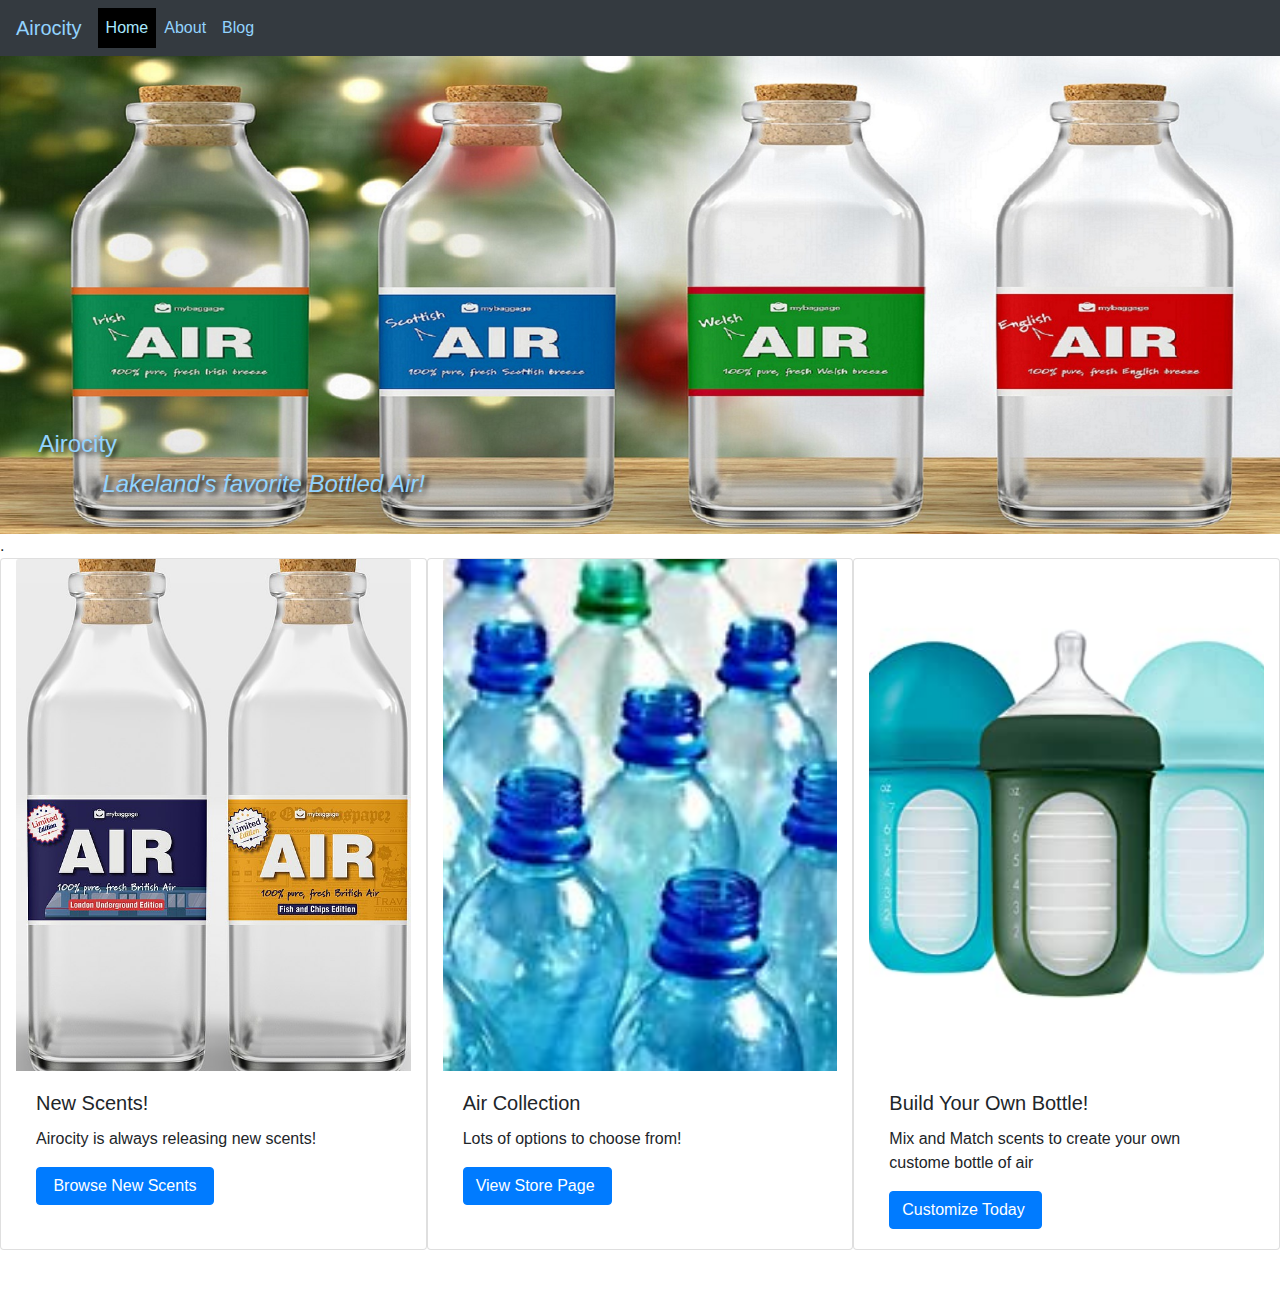
<file: index.html>
<!DOCTYPE html>
<html lang="en">
  <head>
    <meta charset="utf-8">
	<meta http-equiv="X-UA-Compatible" content="IE=edge">
	<meta name="viewport" content="width=device-width, initial-scale=1">
    <title>Airocity</title>
    <script type="application/ld+json">
      ,
        "name": "Halloween Air",
        "datePublished": "2021-10-21",
        "description": "Airocity brings halloween air to the peeps"
      
      </script>
    <!-- Bootstrap -->
	<link href="css/bootstrap-4.4.1.css" rel="stylesheet">
	<link href="css/bakedGreats.css" rel="stylesheet" type="text/css">
  </head>
  <body style="padding-top: 50px">
  <nav class="navbar fixed-top navbar-expand-lg navbar-dark bg-dark navbar-custom"> <a class="navbar-brand" href="index.html">Airocity</a>
    <button class="navbar-toggler custom-toggler" type="button" data-toggle="collapse" data-target="#navbarSupportedContent1" aria-controls="navbarSupportedContent1" aria-expanded="false" aria-label="Toggle navigation">Menu <span class="navbar-toggler-icon"></span> </button>
    <div class="collapse navbar-collapse" id="navbarSupportedContent1">
      <ul class="navbar-nav mr-auto">
        <li class="nav-item active"> <a class="nav-link" href="index.html">Home <span class="sr-only">(current)</span></a> </li>
        <li class="nav-item"> <a class="nav-link" href="aboutUs.html">About</a> </li>
        <li class="nav-item"> <a class="nav-link" href="blog.html">Blog</a></li>
        <li class="nav-item dropdown">
<div class="dropdown-menu" aria-labelledby="navbarDropdown1"> <a class="dropdown-item" href="#">Apply Now!</a> <a class="dropdown-item" href="#">FAQ</a>
          </div>
        </li>
      </ul>
</div>
  </nav>
  <div class="container-fluid">
    <div class="row">
      <div id="hero">
		  <img src="images/BottledAir2resized.jpg" alt="Bottled air" class="img-fluid">
		  <div>
		  .</div>
<h1>Airocity</h1>
        <h2>Lakeland's favorite Bottled Air!</h2>
      </div>
</div>
    <section class="row" id="highlights">
      <div class="card col-md-4"> <img class="card-img-top img-fluid d-none d-sm-block" src="images/BottledAir3.jpg" alt="Bottled air">
        <div class="card-body">
          <h5 class="card-title">New Scents!&nbsp; &nbsp; &nbsp;</h5>
          <p class="card-text">Airocity is always releasing new scents!&nbsp;&nbsp;</p>
        <a href="#" class="btn btn-primary">&nbsp;Browse New Scents&nbsp;</a> </div>
      </div>
      <div class="card col-md-4"> <img class="card-img-top img-fluid d-none d-sm-block" src="images/BottledAir4.jpg" alt="Bottled air">
        <div class="card-body">
          <h5 class="card-title">Air Collection&nbsp; &nbsp;</h5>
          <p class="card-text">Lots of options to choose from!&nbsp;&nbsp;</p>
          <a href="#" class="btn btn-primary">View Store Page&nbsp;</a></div>
      </div>
      <div class="card col-md-4"> <img class="card-img-top img-fluid d-none d-sm-block" src="images/BottledAir.jpg" alt="Bottled air">
        <div class="card-body">
          <h5 class="card-title">Build Your Own Bottle!</h5>
          <p class="card-text">Mix and Match scents to create your own custome bottle of air&nbsp; &nbsp;</p>
          <a href="#" class="btn btn-primary">Customize Today&nbsp;</a></div>
      </div>
<div class="col-4 col-md-5">&nbsp;</div>
      <div class="col-4 col-md-7">&nbsp;</div>
      <div class="col-4 col-md-5 offset-md-0">&nbsp;</div>
    </section>
  </div>
<!-- body code goes here -->


	<!-- jQuery (necessary for Bootstrap's JavaScript plugins) --> 
	<script src="js/jquery-3.4.1.min.js"></script>

	<!-- Include all compiled plugins (below), or include individual files as needed -->
	<script src="js/popper.min.js"></script> 
  <script src="js/bootstrap-4.4.1.js"></script>
  </body>
</html>
</file>
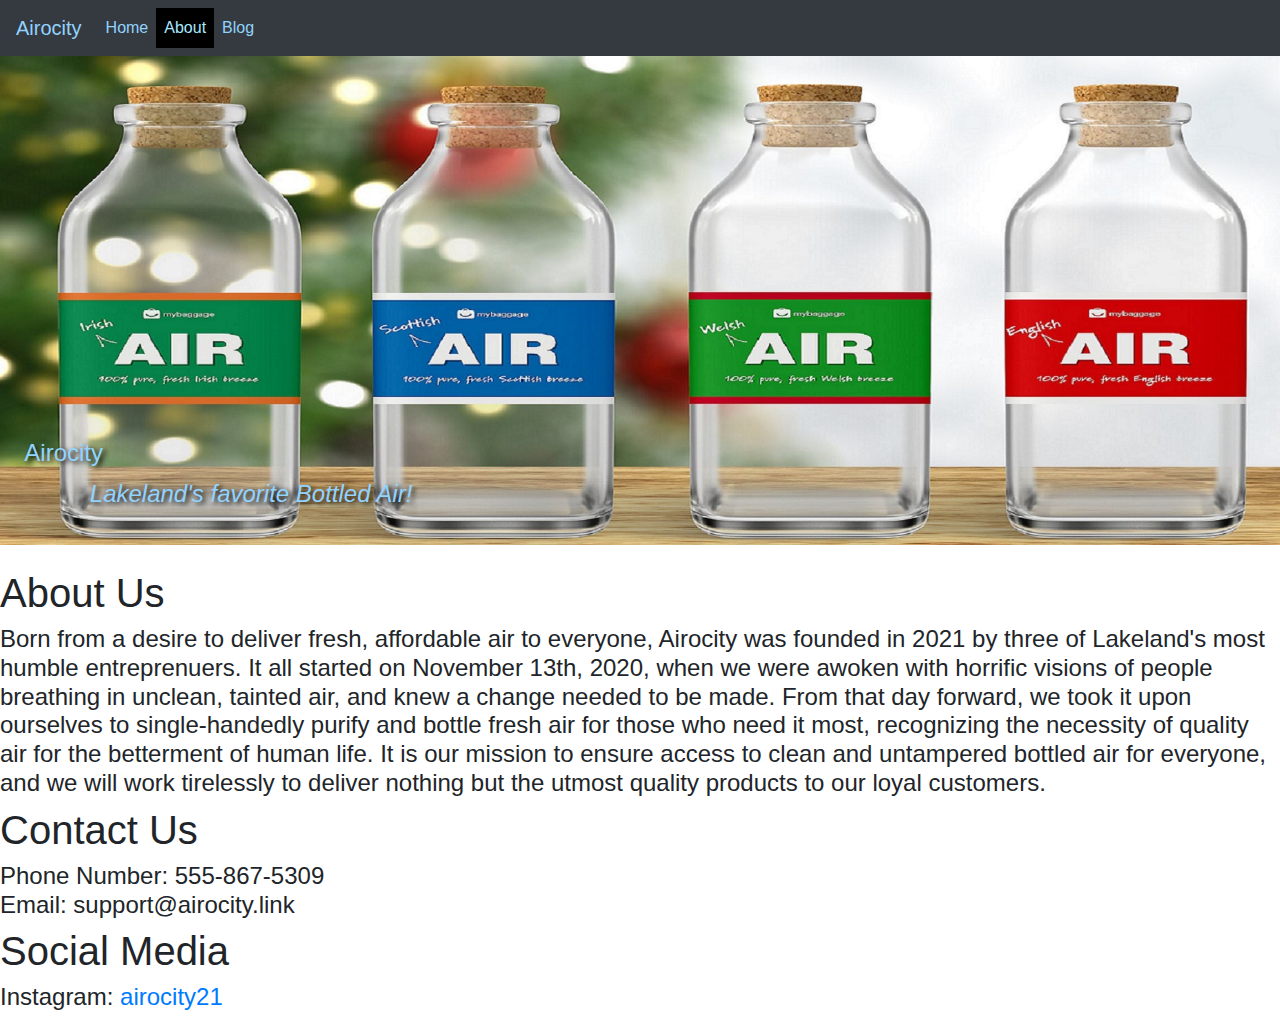
<file: aboutUs.html>
<!DOCTYPE html>
<html lang="en">
  <head>
    <meta charset="utf-8">
	<meta http-equiv="X-UA-Compatible" content="IE=edge">
	<meta name="viewport" content="width=device-width, initial-scale=1">
    <title>About Airocity</title>
    <!-- Bootstrap -->
	<link href="css/bootstrap-4.4.1.css" rel="stylesheet">
	<link href="css/bakedGreats.css" rel="stylesheet" type="text/css">
  </head>
  <body style="padding-top: 50px">
  <nav class="navbar fixed-top navbar-expand-lg navbar-dark bg-dark navbar-custom"> <a class="navbar-brand" href="index.html">Airocity</a>
    <button class="navbar-toggler custom-toggler" type="button" data-toggle="collapse" data-target="#navbarSupportedContent1" aria-controls="navbarSupportedContent1" aria-expanded="false" aria-label="Toggle navigation">Menu <span class="navbar-toggler-icon"></span> </button>
    <div class="collapse navbar-collapse" id="navbarSupportedContent1">
      <ul class="navbar-nav mr-auto">
        <li class="nav-item"> <a class="nav-link" href="index.html">Home <span class="sr-only">(current)</span></a> </li>
        <li class="nav-item active"> <a class="nav-link" href="aboutUs.html">About</a> </li>
        <li class="nav-item"> <a class="nav-link" href="blog.html">Blog</a></li>
        <li class="nav-item dropdown">
<div class="dropdown-menu" aria-labelledby="navbarDropdown1"> <a class="dropdown-item" href="#">Apply Now!</a> <a class="dropdown-item" href="#">Franchising</a>
          </div>
        </li>
      </ul>
</div>
  </nav>
  <div class="img-fluid">
    <div class="row">
      <div id="hero">
<img src="images/BottledAir2resized.jpg" alt="air bottled air" class="img-fluid">
<div>.</div>
<h1>Airocity</h1>
        <h2>Lakeland's favorite Bottled Air!</h2>
      </div>
    </div>
    <h2>About Us</h2>
	  <h4>Born from a desire to deliver fresh, affordable air to everyone, Airocity was founded in 2021 by three of Lakeland's most humble entreprenuers. It all started on November 13th, 2020, when we were awoken with horrific visions of people breathing in unclean, tainted air, and knew a change needed to be made. From that day forward, we took it upon ourselves to single-handedly purify and bottle fresh air for those who need it most, recognizing the necessity of quality air for the betterment of human life. It is our mission to ensure access to clean and untampered bottled air for everyone, and we will work tirelessly to deliver nothing but the utmost quality products to our loyal customers.</h4>
	  
	  <h2>Contact Us</h2>
	  <h4>Phone Number: 555-867-5309<br>Email: support@airocity.link</h4>
	  
	  <h2>Social Media</h2>
	  <h4>Instagram: <a href="https://www.instagram.com/airocity21/">airocity21</a></h4>
  </div>
<!-- body code goes here -->


	<!-- jQuery (necessary for Bootstrap's JavaScript plugins) --> 
	<script src="js/jquery-3.4.1.min.js"></script>

	<!-- Include all compiled plugins (below), or include individual files as needed -->
	<script src="js/popper.min.js"></script> 
  <script src="js/bootstrap-4.4.1.js"></script>
  </body>
</html>
</file>
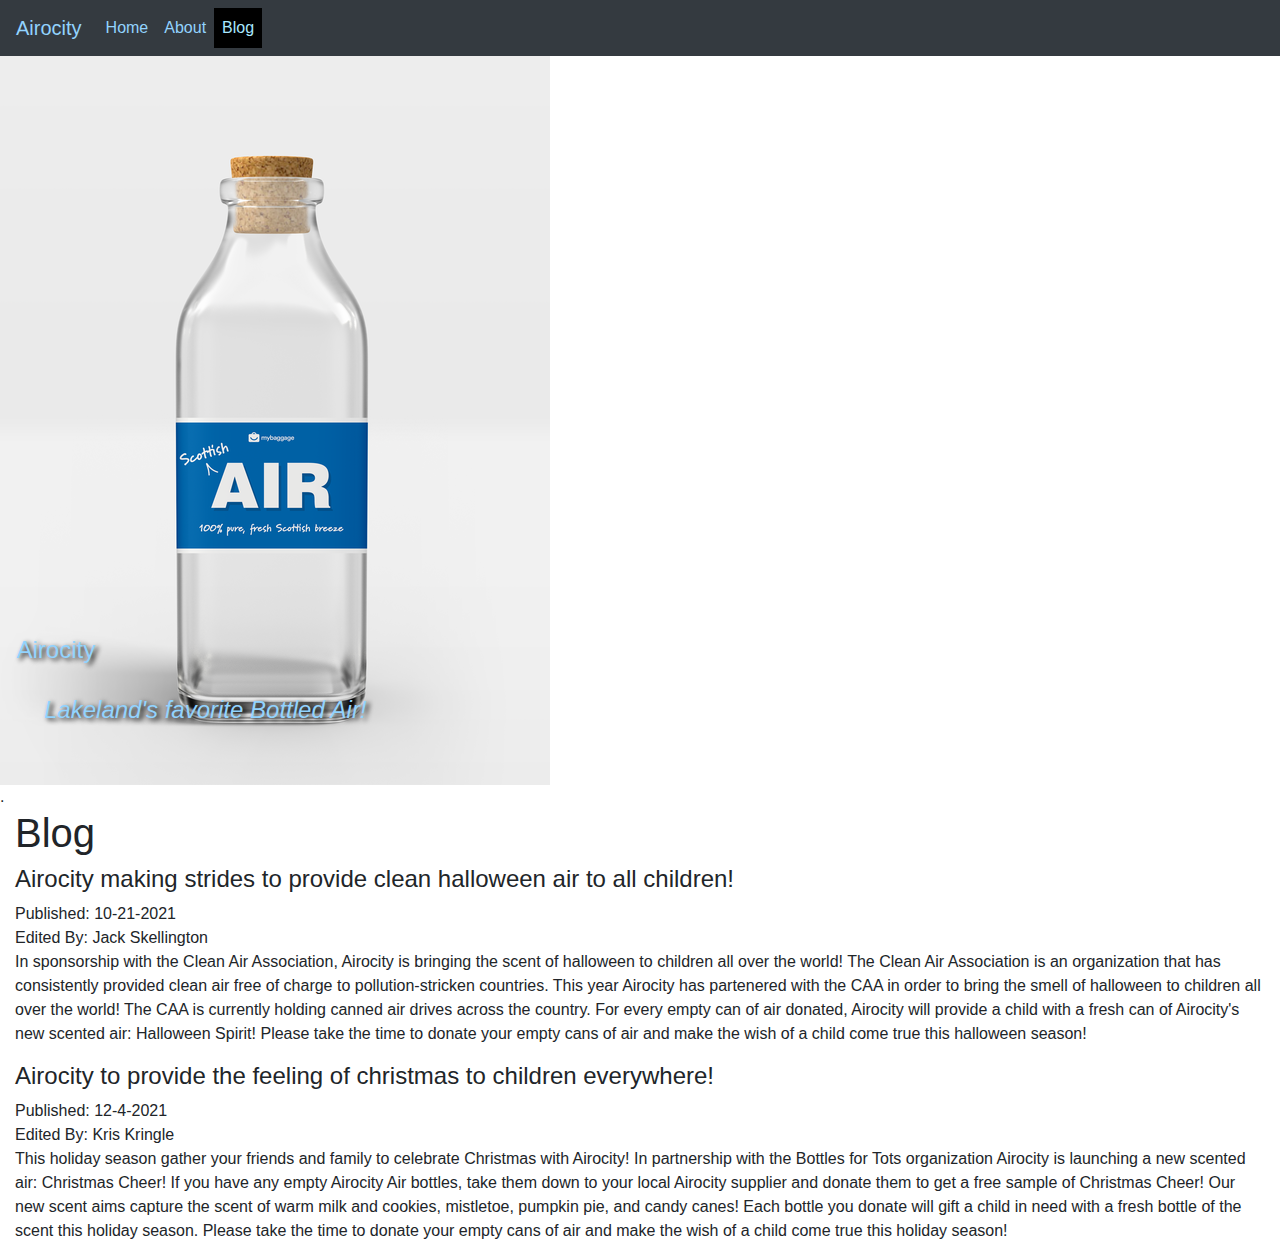
<file: blog.html>
<!DOCTYPE html>
<html lang="en">
  <head>
    <meta charset="utf-8">
	<meta http-equiv="X-UA-Compatible" content="IE=edge">
	<meta name="viewport" content="width=device-width, initial-scale=1">
    <title>About Airocity</title>
    <script type="application/ld+json">
        {
          "@context": "https://schema.org/BlogPosting",
          "name": "Halloween Air",
          "author": {
            "@type": "Person",
            "name": "Jack Skellington"
          },
          "datePublished": "2021-10-21",
          "description": "Airocity brings halloween air to the peeps"
        }
        </script>
    <!-- Bootstrap -->
	<link href="css/bootstrap-4.4.1.css" rel="stylesheet">
	<link href="css/bakedGreats.css" rel="stylesheet" type="text/css">
  </head>
  <body style="padding-top: 50px">
  <nav class="navbar fixed-top navbar-expand-lg navbar-dark bg-dark navbar-custom"> <a class="navbar-brand" href="index.html">Airocity</a>
    <button class="navbar-toggler custom-toggler" type="button" data-toggle="collapse" data-target="#navbarSupportedContent1" aria-controls="navbarSupportedContent1" aria-expanded="false" aria-label="Toggle navigation">Menu <span class="navbar-toggler-icon"></span> </button>
    <div class="collapse navbar-collapse" id="navbarSupportedContent1">
      <ul class="navbar-nav mr-auto">
        <li class="nav-item"> <a class="nav-link" href="index.html">Home <span class="sr-only">(current)</span></a> </li>
        <li class="nav-item"> <a class="nav-link" href="aboutUs.html">About</a> </li>
        <li class="nav-item active"> <a class="nav-link" href="blog.html">Blog</a></li>
        <li class="nav-item dropdown">
<div class="dropdown-menu" aria-labelledby="navbarDropdown1"> <a class="dropdown-item" href="#">Apply Now!</a> <a class="dropdown-item" href="#">Franchising</a>
          </div>
        </li>
      </ul>
</div>
  </nav>
  <div class="container-fluid">
<div class="row">
    <div id="hero">
<img src="images/scotland_bottle_550x825.png" alt="air bottled air" class="img-fluid">
<div>.</div>
<h2>Lakeland's favorite Bottled Air!</h2>
		<h1>Airocity</h1>
	</div>
	  </div>
    <h1>Blog</h1>
    <!--Halloween Spirit Blog Entry-->
   <div id="halloween-spirit">
    <h4>Airocity making strides to provide clean halloween air to all children!</h4>
    <div>Published: 10-21-2021</div>
    <div>Edited By: Jack Skellington</div>
	 <p>In sponsorship with the Clean Air Association, Airocity is bringing the scent of halloween to children all over the world!
         The Clean Air Association is an organization that has consistently provided clean air free of charge to pollution-stricken countries.
         This year Airocity has partenered with the CAA in order to bring the smell of halloween to children all over the world!
         The CAA is currently holding canned air drives across the country.
         For every empty can of air donated, Airocity will provide a child with a fresh can of Airocity's new scented air: Halloween Spirit!
         Please take the time to donate your empty cans of air and make the wish of a child come true this halloween season!
     </p>
   </div>
       <!--Christmas Cheer Blog Entry-->
       <div id="christmas-cheer">
        <h4>Airocity to provide the feeling of christmas to children everywhere!</h4>
        <div>Published: 12-4-2021</div>
        <div>Edited By: Kris Kringle</div>
       <p>This holiday season gather your friends and family to celebrate Christmas with Airocity! 
         In partnership with the Bottles for Tots organization Airocity is launching a new scented air: Christmas Cheer! 
         If you have any empty Airocity Air bottles, take them down to your local Airocity supplier and donate them to get a free sample of Christmas Cheer! 
        Our new scent aims capture the scent of warm milk and cookies, mistletoe, pumpkin pie, and candy canes! 
        Each bottle you donate will gift a child in need with a fresh bottle of the scent this holiday season. 
        Please take the time to donate your empty cans of air and make the wish of a child come true this holiday season!
         </p>
       </div>
  </div>
<!-- body code goes here -->


	<!-- jQuery (necessary for Bootstrap's JavaScript plugins) --> 
	<script src="js/jquery-3.4.1.min.js"></script>

	<!-- Include all compiled plugins (below), or include individual files as needed -->
	<script src="js/popper.min.js"></script> 
  <script src="js/bootstrap-4.4.1.js"></script>
  </body>
</html>
</file>
<file: css/bakedGreats.css>
@charset "utf-8";
/* Background color for navbar and dropdown menus */
.navbar-custom, .navbar-custom .dropdown-menu {
    background-color: #000000;
}
/* Text color for navbar and dropdown menus */
.navbar-custom .navbar-brand, .navbar-custom .navbar-text,
.navbar-custom .navbar-nav .nav-link,
.navbar-custom .dropdown-item {
    color: #92D3FE;
}
/* Background and text colors for current page link and links on hover and focus */
.navbar-custom .nav-item.active .nav-link,
.navbar-custom .nav-item:hover .nav-link,
.navbar-custom .nav-item:focus .nav-link,
.navbar-custom .dropdown-item:hover, 
.navbar-custom .dropdown-item:focus {
    background-color: #000000;
    color: #A8E8FF;
}
/* Border and text colors for menu icon on small screens */
.custom-toggler.navbar-toggler {
    border-color: #111111;
    color: #92D3FE;
}
/* Hamburger icon - use same rgb values as previous rule for stroke */
.custom-toggler .navbar-toggler-icon {
  background-image: url("data:image/svg+xml;charset=utf8,%3Csvg viewBox='0 0 32 32' xmlns='http://www.w3.org/2000/svg'%3E%3Cpath stroke='rgba(236,240,241, 0.7)' stroke-width='2' stroke-linecap='round' stroke-miterlimit='10' d='M4 8h24M4 16h24M4 24h24'/%3E%3C/svg%3E");
}
#hero {
	position: relative;
}
.row #hero h1 {
    position: absolute;
    color: #92D3FE;
    text-shadow: 3px 2px 5px #000000;
    font-size: 1.5rem;
    left: 3%;
    right: auto;
    bottom: 18%;
}

.row #hero h2 {
    position:absolute;
    color: #92D3FE;
    text-shadow: 3px 2px 5px #000000;
    font-size: 1.5rem;
    left: 8%;
    right: auto;
    bottom: 10%;
	font-style:italic;
}

.card-img-top {
    width: 100%;
    height: 40vw;
    background-size: cover;
    object-fit: cover;
}
@media screen and (min-width:415px){
#hero h1 {
    font-size: 3px;
    bottom: 14%;
}

#hero h2 {
	font-size: 2px;
    bottom: 4%;
}

}
.bakedGreats.css {
}
</file>
